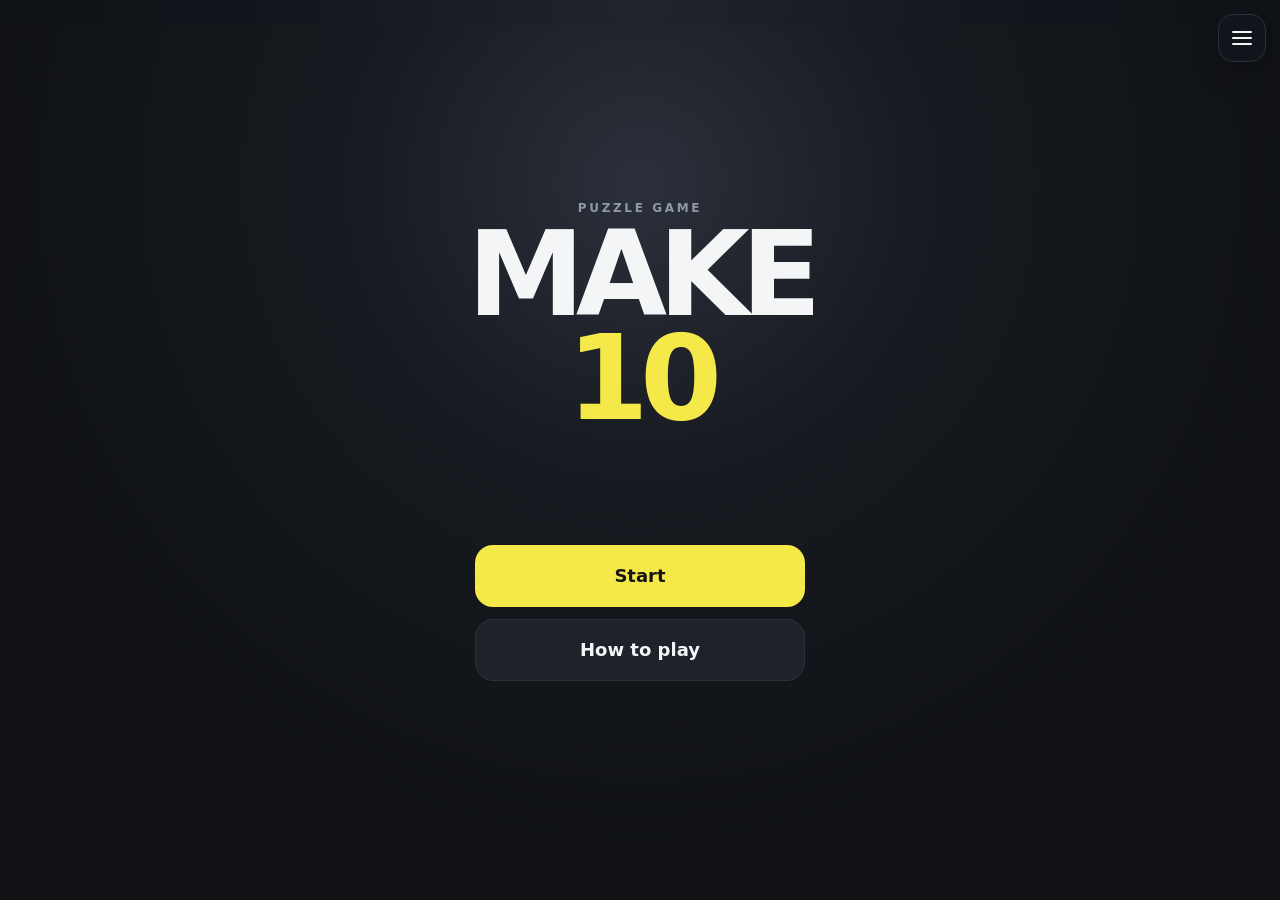
<file: index.html>
<!doctype html>
<html lang="ru">
<head>
  <meta charset="utf-8" />
  <meta name="viewport" content="width=device-width, initial-scale=1, viewport-fit=cover, user-scalable=no" />
  <meta name="theme-color" content="#0f1115" />
  <title>MAKE 10</title>

  <!-- Safe for local use; becomes active inside YouTube Playables. -->
  <script src="https://www.youtube.com/game_api/v1"></script>

  <link rel="stylesheet" href="style.css" />
</head>
<body>

  <button id="settingsBtn" class="settings-launcher" aria-label="Settings" title="Settings">
    <span class="burger-line"></span>
    <span class="burger-line"></span>
    <span class="burger-line"></span>
  </button>

  <div id="settingsOverlay" class="settings-overlay hidden" aria-hidden="true">
    <section class="settings-panel" role="dialog" aria-modal="true" aria-labelledby="settingsTitle">
      <div class="settings-head">
        <div>
          <div class="settings-eyebrow" data-i18n="settings_upper">SETTINGS</div>
          <h2 id="settingsTitle" data-i18n="settings">Settings</h2>
        </div>
        <button id="closeSettingsBtn" class="settings-close" aria-label="Close">×</button>
      </div>

      <div class="settings-group">
        <div class="settings-label" data-i18n="theme">Theme</div>
        <div class="segmented-control">
          <button class="theme-btn active" data-theme-choice="dark" data-i18n="dark">Dark</button>
          <button class="theme-btn" data-theme-choice="light" data-i18n="light">Light</button>
        </div>
      </div>

      <div class="settings-group">
        <div class="settings-row">
          <div class="settings-label" data-i18n="music_volume">Music volume</div>
          <strong id="musicVolumeValue">100%</strong>
        </div>
        <input
          id="musicVolumeSlider"
          class="volume-slider"
          type="range"
          min="0"
          max="100"
          step="1"
          value="100"
          aria-label="Music volume"
        >
      </div>

      <div class="settings-group">
        <div class="settings-label" data-i18n="language">Language</div>
        <div class="segmented-control language-control">
          <button class="lang-btn active" data-lang="en">EN</button>
          <button class="lang-btn" data-lang="fr">FR</button>
          <button class="lang-btn" data-lang="es">ES</button>
        </div>
      </div>
    </section>
  </div>


  <section id="mainMenu" class="main-menu">
    <div class="menu-inner">
      <div class="menu-title-wrap">
        <div class="menu-eyebrow" data-i18n="menu_eyebrow">PUZZLE GAME</div>
        <h1 class="menu-title">MAKE <span>10</span></h1>
      </div>

      <div class="menu-actions">
        <button id="startGameBtn" class="menu-start-btn" data-i18n="start">Start</button>
        <button id="howToPlayBtn" class="menu-how-btn" data-i18n="how_to_play">How to play</button>
      </div>
    </div>
  </section>

  <div id="howToPlayModal" class="how-modal hidden" role="dialog" aria-modal="true" aria-labelledby="howTitle">
    <div class="how-card">
      <button id="closeHowBtn" class="how-close" aria-label="Close">×</button>
      <div class="how-eyebrow" data-i18n="how_to_play_upper">HOW TO PLAY</div>
      <h2 id="howTitle" data-i18n="how_title">Make 10 from four digits</h2>
      <p data-i18n="how_intro">Use all 4 digits exactly once and build an expression equal to 10.</p>

      <div class="how-example">
        <span>2</span>
        <span>3</span>
        <span>4</span>
        <span>5</span>
        <strong>→</strong>
        <b>(5 − 3) × 4 + 2 = 10</b>
      </div>

      <ul>
        <li data-i18n-html="rule_ops">You can use <strong>+ − × ÷</strong> and parentheses.</li>
        <li data-i18n="rule_repeat">Operators can be used more than once.</li>
        <li data-i18n="rule_drag">Tap or drag digits and operators.</li>
        <li data-i18n="rule_reorder">You can reorder elements inside the expression.</li>
        <li data-i18n="rule_hints">You start with 2 hints and earn +1 after every 3 solved puzzles.</li>
      </ul>

      <button id="howStartBtn" class="menu-start-btn small" data-i18n="got_it_start">Got it, start</button>
    </div>
  </div>

  <div id="gameView" class="game-view hidden">
<main class="app">
    <header class="topbar">
      <div>
        <div class="eyebrow">PUZZLE</div>
        <h1>MAKE <span>10</span></h1>
      </div>

      <div class="top-actions">
        <button id="backToMenuBtn" class="back-menu-btn" aria-label="Back to main menu" data-i18n="menu">Menu</button>
        <button id="gameSoundBtn" class="back-menu-btn sound-mini-btn" aria-label="Toggle sound" title="Sound">🔊</button>

        <div class="stats">
        <div class="stat">
          <span class="stat-label" data-i18n="streak">STREAK</span>
          <strong id="streak">0</strong>
        </div>
        <div class="stat">
          <span class="stat-label" data-i18n="time">TIME</span>
          <strong id="timer">00:00</strong>
        </div>
        </div>
      </div>
    </header>

    <p class="rules" data-i18n="game_rule">Use all 4 digits exactly once.</p>

    <section class="number-section">
      <div class="label-row">
        <span data-i18n="digits">DIGITS</span>
      </div>

      <div id="numberRack" class="rack number-rack" aria-label="Digits">
      </div>
    </section>

    <section class="expression-section">
      <div class="label-row">
        <span data-i18n="expression">EXPRESSION</span>
        <button id="clearExpression" class="ghost-btn" data-i18n="clear">Clear</button>
      </div>

      <div id="expression" class="expression-dropzone" aria-label="Expression">
        <div id="placeholder" class="placeholder">
          <span data-i18n="drop_hint">Drag digits and operators here</span>
        </div>
        <div id="insertMarker" class="insert-marker" aria-hidden="true"></div>
      </div>

      <div class="result-line">
        <span id="resultText">= ?</span>
      </div>

      <div id="hintPanel" class="hint-panel">
        <button id="hintBtn" class="hint-main-btn">
          <span class="hint-main-left">
            <span class="hint-icon">💡</span>
            <span data-i18n="hint">Hint</span>
          </span>
          <span class="hint-count">×<strong id="hintCount">2</strong></span>
        </button>

        <div id="hintText" class="hint-text hidden" aria-live="polite"></div>
      </div>
    </section>

    <section class="operator-section">
      <div class="label-row">
        <span data-i18n="operators">OPERATORS</span>
        <span class="hint" data-i18n="operators_hint">can be used multiple times</span>
      </div>

      <div id="operatorRack" class="rack operator-rack">
        <button class="operator" data-token="+">+</button>
        <button class="operator" data-token="-">−</button>
        <button class="operator" data-token="*">×</button>
        <button class="operator" data-token="/">÷</button>
        <button class="operator bracket" data-token="(">(</button>
        <button class="operator bracket" data-token=")">)</button>
      </div>
    </section>

    <section class="actions">
      <button id="checkBtn" class="primary-btn" data-i18n="check">Check</button>
      <button id="undoBtn" class="secondary-btn"><span>↶ </span><span data-i18n="undo">Undo</span></button>
    </section>

    <div id="message" class="message" aria-live="polite"></div>

    <section id="winCard" class="win-card hidden">
      <div>
        <span class="win-kicker" data-i18n="correct_upper">CORRECT</span>
        <strong id="winTime">00:00</strong>
      </div>
      <button id="nextPuzzle" class="next-btn"><span data-i18n="next_puzzle">Next puzzle</span> →</button>
    </section>

    <footer>
      <span data-i18n="footer_hint">Drag elements or tap them. Drag a digit back up to return it.</span>
    </footer>
  </main>

  <div id="dragGhost" class="drag-ghost hidden" aria-hidden="true"></div>

  <script src="audio.js"></script>
  <script src="game.js"></script>
  </div>

</body>
</html>
</file>
<file: style.css>
* {
  box-sizing: border-box;
}

:root {
  --bg: #0f1115;
  --panel: #171a20;
  --panel-2: #1e222a;
  --panel-3: #252a34;
  --border: #2c323d;
  --text: #f4f5f7;
  --muted: #8f98a7;
  --accent: #f5e94a;
  --accent-ink: #151515;
  --danger: #ff6b6b;
  --good: #6ee7a8;
}

html, body {
  margin: 0;
  min-height: 100%;
  background:
    radial-gradient(circle at top, #20242d 0, #11141a 38%, var(--bg) 72%);
  color: var(--text);
  font-family: Inter, ui-sans-serif, system-ui, -apple-system, BlinkMacSystemFont, "Segoe UI", sans-serif;
}

body {
  min-height: 100svh;
  display: grid;
  place-items: center;
  padding: 20px;
  overflow-x: hidden;
}

button {
  font: inherit;
  -webkit-tap-highlight-color: transparent;
}

.app {
  width: min(720px, 100%);
  padding: 28px;
  border: 1px solid rgba(255,255,255,.08);
  border-radius: 30px;
  background: rgba(18, 21, 27, .9);
  backdrop-filter: blur(16px);
  box-shadow: 0 30px 80px rgba(0,0,0,.38);
}

.topbar {
  display: flex;
  justify-content: space-between;
  align-items: flex-start;
  gap: 18px;
}

.eyebrow {
  color: var(--muted);
  font-size: 12px;
  font-weight: 800;
  letter-spacing: .22em;
}

h1 {
  margin: 4px 0 0;
  font-size: clamp(42px, 9vw, 76px);
  line-height: .95;
  letter-spacing: -.06em;
}

h1 span {
  color: var(--accent);
}

.rules {
  margin: 12px 0 2px;
  color: var(--muted);
}

.stats {
  display: flex;
  gap: 10px;
}

.stat {
  min-width: 82px;
  padding: 10px 12px;
  text-align: center;
  border: 1px solid var(--border);
  border-radius: 15px;
  background: #14171d;
}

.stat-label {
  display: block;
  margin-bottom: 2px;
  color: var(--muted);
  font-size: 10px;
  font-weight: 800;
  letter-spacing: .12em;
}

.stat strong {
  font-variant-numeric: tabular-nums;
  font-size: 20px;
}

section {
  margin-top: 24px;
}

.label-row {
  display: flex;
  justify-content: space-between;
  align-items: center;
  gap: 12px;
  margin-bottom: 10px;
  color: var(--muted);
  font-size: 12px;
  font-weight: 800;
  letter-spacing: .11em;
}

.hint {
  font-size: 11px;
  letter-spacing: 0;
  font-weight: 600;
  text-transform: none;
}

.rack {
  display: grid;
  gap: 12px;
}

.number-rack {
  grid-template-columns: repeat(4, minmax(0, 1fr));
  padding: 6px;
  margin: -6px;
  border-radius: 22px;
  transition: background .15s ease, outline-color .15s ease;
}

.number-rack.return-target {
  outline: 2px dashed var(--accent);
  background: rgba(245,233,74,.06);
}

.number-slot {
  min-width: 0;
}

.number-tile,
.operator,
.expression-token {
  border: 1px solid var(--border);
  color: var(--text);
  background: var(--panel-2);
  cursor: grab;
  user-select: none;
  -webkit-user-select: none;
  touch-action: none;
}

.number-tile {
  width: 100%;
  aspect-ratio: 1.15 / 1;
  border-radius: 20px;
  font-size: clamp(34px, 8vw, 54px);
  font-weight: 800;
  transition:
    transform .18s ease,
    opacity .18s ease,
    border-color .18s ease,
    background .18s ease;
}

.number-tile:hover,
.operator:hover,
.expression-token:hover {
  border-color: #525b6c;
  transform: translateY(-2px);
}

.number-tile.used {
  opacity: .12;
  transform: scale(.92);
  pointer-events: none;
}

.number-tile.just-returned {
  animation: returnPop .32s ease;
}

@keyframes returnPop {
  0% { transform: scale(.7); opacity: .2; }
  70% { transform: scale(1.08); opacity: 1; }
  100% { transform: scale(1); }
}

.expression-dropzone {
  position: relative;
  min-height: 118px;
  padding: 18px;
  display: flex;
  align-items: center;
  align-content: center;
  flex-wrap: wrap;
  gap: 9px;
  border: 1px dashed #3a4250;
  border-radius: 22px;
  background: #111419;
  transition: border-color .15s ease, background .15s ease;
}

.expression-dropzone.drag-over {
  border-color: var(--accent);
  background: #171a18;
}

.expression-dropzone.solved {
  border-color: var(--good);
  background: rgba(110,231,168,.055);
}

.placeholder {
  width: 100%;
  text-align: center;
  color: #606a79;
  pointer-events: none;
}

.expression-token {
  position: relative;
  min-width: 54px;
  height: 60px;
  padding: 0 14px;
  display: grid;
  place-items: center;
  border-radius: 15px;
  font-size: 28px;
  font-weight: 800;
  transition:
    transform .16s ease,
    opacity .16s ease,
    border-color .16s ease,
    background .16s ease;
}

.expression-token.number {
  color: var(--accent);
}

.expression-token.selected {
  border-color: var(--accent);
}

.expression-token.drag-source {
  opacity: .22;
  transform: scale(.88);
}

.insert-marker {
  display: none;
  width: 4px;
  height: 56px;
  flex: 0 0 4px;
  border-radius: 999px;
  background: var(--accent);
  box-shadow: 0 0 18px rgba(245,233,74,.55);
}

.insert-marker.visible {
  display: block;
}

.result-line {
  min-height: 44px;
  display: flex;
  justify-content: flex-end;
  align-items: center;
  padding: 8px 4px 0;
  font-size: 26px;
  font-weight: 800;
}

.operator-rack {
  grid-template-columns: repeat(6, minmax(0, 1fr));
}

.operator {
  height: 62px;
  border-radius: 16px;
  font-size: 28px;
  font-weight: 800;
  transition: transform .16s ease, border-color .16s ease, background .16s ease;
}

.operator.bracket {
  color: var(--muted);
}

.actions {
  display: grid;
  grid-template-columns: 1fr auto;
  gap: 12px;
}

.primary-btn,
.secondary-btn,
.ghost-btn,
.next-btn {
  border: 0;
  cursor: pointer;
  font-weight: 800;
}

.primary-btn {
  min-height: 58px;
  padding: 0 22px;
  border-radius: 17px;
  color: var(--accent-ink);
  background: var(--accent);
  font-size: 17px;
}

.secondary-btn {
  min-height: 58px;
  padding: 0 20px;
  border-radius: 17px;
  color: var(--text);
  background: var(--panel-2);
}

.ghost-btn {
  padding: 6px 0;
  color: #d7dbe2;
  background: transparent;
  font-size: 12px;
}

.primary-btn:hover,
.secondary-btn:hover,
.next-btn:hover {
  filter: brightness(1.08);
}

.message {
  min-height: 24px;
  margin-top: 15px;
  text-align: center;
  font-weight: 700;
}

.message.good {
  color: var(--good);
}

.message.bad {
  color: var(--danger);
}

.win-card {
  margin-top: 12px;
  padding: 16px;
  display: flex;
  justify-content: space-between;
  align-items: center;
  gap: 14px;
  border: 1px solid rgba(110,231,168,.28);
  border-radius: 18px;
  background: rgba(110,231,168,.08);
  animation: winIn .28s ease;
}

.win-card.hidden {
  display: none;
}

.win-kicker {
  display: block;
  color: var(--good);
  font-size: 10px;
  font-weight: 900;
  letter-spacing: .14em;
}

#winTime {
  display: block;
  margin-top: 3px;
  font-size: 24px;
}

.next-btn {
  min-height: 48px;
  padding: 0 16px;
  border-radius: 14px;
  color: var(--accent-ink);
  background: var(--good);
}

@keyframes winIn {
  from { opacity: 0; transform: translateY(8px) scale(.98); }
  to { opacity: 1; transform: translateY(0) scale(1); }
}

footer {
  margin-top: 18px;
  color: #666f7c;
  text-align: center;
  font-size: 12px;
  line-height: 1.45;
}

.drag-ghost {
  position: fixed;
  z-index: 9999;
  left: 0;
  top: 0;
  min-width: 58px;
  height: 60px;
  padding: 0 14px;
  display: grid;
  place-items: center;
  border: 1px solid #5d6676;
  border-radius: 15px;
  color: var(--text);
  background: rgba(35,40,50,.95);
  font-size: 28px;
  font-weight: 800;
  pointer-events: none;
  transform: translate(-50%, -50%) rotate(2deg) scale(1.04);
  box-shadow: 0 15px 35px rgba(0,0,0,.35);
}

.drag-ghost.number {
  color: var(--accent);
}

.drag-ghost.hidden {
  display: none;
}

body.dragging-active {
  cursor: grabbing;
}

@media (max-width: 600px) {
  body {
    padding: 10px;
  }

  .app {
    padding: 20px 16px;
    border-radius: 22px;
  }

  .topbar {
    align-items: center;
  }

  .stats {
    gap: 6px;
  }

  .stat {
    min-width: 66px;
    padding: 8px 9px;
  }

  .stat strong {
    font-size: 17px;
  }

  .number-rack {
    gap: 8px;
  }

  .operator-rack {
    grid-template-columns: repeat(3, 1fr);
    gap: 8px;
  }

  .expression-token {
    min-width: 46px;
    height: 54px;
    padding: 0 11px;
    font-size: 24px;
  }

  .actions {
    grid-template-columns: 1fr;
  }

  .win-card {
    align-items: stretch;
    flex-direction: column;
  }

  .next-btn {
    width: 100%;
  }
}


/* ---------- Main menu ---------- */

.main-menu,
.how-modal,
.game-view {
  width: 100%;
}

.main-menu {
  position: fixed;
  inset: 0;
  z-index: 100;
  display: grid;
  place-items: center;
  padding: 24px;
  background:
    radial-gradient(circle at 50% 18%, #2b303b 0, #171a20 30%, #0f1115 72%);
}

.menu-inner {
  width: min(520px, 100%);
  min-height: min(680px, 86svh);
  display: flex;
  flex-direction: column;
  align-items: center;
  justify-content: center;
}

.menu-title-wrap {
  width: 100%;
  text-align: center;
  transform: translateY(-42px);
}

.menu-eyebrow {
  margin-bottom: 8px;
  color: var(--muted);
  font-size: 12px;
  font-weight: 900;
  letter-spacing: .22em;
}

.menu-title {
  margin: 0;
  font-size: clamp(64px, 16vw, 118px);
  line-height: .88;
  letter-spacing: -.075em;
}

.menu-title span {
  color: var(--accent);
}

.menu-actions {
  width: min(330px, 82vw);
  display: grid;
  gap: 12px;
  margin-top: 72px;
}

.menu-start-btn,
.menu-how-btn {
  min-height: 62px;
  border: 0;
  border-radius: 18px;
  cursor: pointer;
  font-size: 18px;
  font-weight: 900;
  transition: transform .16s ease, filter .16s ease, border-color .16s ease;
}

.menu-start-btn {
  color: var(--accent-ink);
  background: var(--accent);
}

.menu-how-btn {
  color: var(--text);
  border: 1px solid var(--border);
  background: var(--panel-2);
}

.menu-start-btn:hover,
.menu-how-btn:hover {
  transform: translateY(-2px);
  filter: brightness(1.06);
}

.menu-start-btn:active,
.menu-how-btn:active {
  transform: translateY(0) scale(.985);
}

.menu-start-btn.small {
  width: 100%;
  min-height: 54px;
  margin-top: 8px;
  font-size: 16px;
}

.game-view.hidden,
.main-menu.hidden,
.how-modal.hidden {
  display: none;
}

.game-view {
  min-height: 100svh;
}

.how-modal {
  position: fixed;
  inset: 0;
  z-index: 200;
  display: grid;
  place-items: center;
  padding: 20px;
  background: rgba(4, 6, 9, .72);
  backdrop-filter: blur(10px);
}

.how-card {
  position: relative;
  width: min(520px, 100%);
  padding: 28px;
  border: 1px solid rgba(255,255,255,.1);
  border-radius: 24px;
  background: #171a20;
  box-shadow: 0 30px 80px rgba(0,0,0,.45);
}

.how-close {
  position: absolute;
  top: 12px;
  right: 14px;
  width: 38px;
  height: 38px;
  border: 0;
  border-radius: 50%;
  color: var(--text);
  background: transparent;
  cursor: pointer;
  font-size: 28px;
  line-height: 1;
}

.how-close:hover {
  background: rgba(255,255,255,.06);
}

.how-eyebrow {
  color: var(--accent);
  font-size: 11px;
  font-weight: 900;
  letter-spacing: .16em;
}

.how-card h2 {
  margin: 7px 40px 10px 0;
  font-size: clamp(26px, 6vw, 38px);
  line-height: 1.02;
  letter-spacing: -.035em;
}

.how-card p,
.how-card li {
  color: #b6bdc8;
  line-height: 1.5;
}

.how-card ul {
  padding-left: 20px;
  margin: 18px 0;
}

.how-example {
  margin: 18px 0;
  padding: 14px;
  display: flex;
  flex-wrap: wrap;
  align-items: center;
  gap: 8px;
  border: 1px solid var(--border);
  border-radius: 16px;
  background: #111419;
}

.how-example > span {
  width: 34px;
  height: 34px;
  display: grid;
  place-items: center;
  border-radius: 9px;
  color: var(--accent);
  background: var(--panel-2);
  font-weight: 900;
}

.how-example > strong {
  color: var(--muted);
  margin: 0 2px;
}

.how-example > b {
  font-size: 14px;
}

@media (max-width: 600px) {
  .menu-inner {
    min-height: 78svh;
  }

  .menu-title-wrap {
    transform: translateY(-28px);
  }

  .menu-actions {
    margin-top: 54px;
  }

  .how-card {
    padding: 24px 20px;
  }
}


/* ---------- v4: centered game view + menu button ---------- */

/*
  gameView занимает весь экран, поэтому саму карточку .app
  нужно центрировать уже внутри gameView.
*/
.game-view:not(.hidden) {
  min-height: 100svh;
  width: 100%;
  display: grid;
  place-items: center;
  padding: 20px;
}

.game-view .app {
  margin: auto;
}

.top-actions {
  display: flex;
  align-items: flex-start;
  gap: 10px;
}

.back-menu-btn {
  min-height: 44px;
  padding: 0 15px;
  border: 1px solid var(--border);
  border-radius: 14px;
  color: var(--text);
  background: #14171d;
  cursor: pointer;
  font-size: 13px;
  font-weight: 800;
  transition: transform .16s ease, border-color .16s ease, background .16s ease;
}

.back-menu-btn:hover {
  border-color: #515a69;
  background: var(--panel-2);
  transform: translateY(-1px);
}

.back-menu-btn:active {
  transform: scale(.98);
}

@media (max-width: 600px) {
  .game-view:not(.hidden) {
    padding: 10px;
  }

  .top-actions {
    gap: 6px;
  }

  .back-menu-btn {
    min-height: 40px;
    padding: 0 10px;
    font-size: 12px;
  }
}


/* ---------- v5: language switcher ---------- */

.language-switcher {
  position: absolute;
  top: max(22px, env(safe-area-inset-top));
  right: max(24px, env(safe-area-inset-right));
  z-index: 4;
  display: flex;
  gap: 5px;
  padding: 5px;
  border: 1px solid rgba(255,255,255,.08);
  border-radius: 14px;
  background: rgba(20,23,29,.72);
  backdrop-filter: blur(10px);
}

.lang-btn {
  min-width: 42px;
  height: 34px;
  padding: 0 9px;
  border: 0;
  border-radius: 10px;
  color: var(--muted);
  background: transparent;
  cursor: pointer;
  font-size: 11px;
  font-weight: 900;
  letter-spacing: .08em;
  transition: color .15s ease, background .15s ease, transform .15s ease;
}

.lang-btn:hover {
  color: var(--text);
}

.lang-btn.active {
  color: var(--accent-ink);
  background: var(--accent);
}

.lang-btn:active {
  transform: scale(.96);
}

@media (max-width: 600px) {
  .language-switcher {
    top: max(14px, env(safe-area-inset-top));
    right: max(14px, env(safe-area-inset-right));
  }

  .lang-btn {
    min-width: 38px;
    height: 32px;
    padding: 0 7px;
  }
}


/* ---------- v7: audio controls ---------- */

.menu-top-controls {
  position: absolute;
  top: max(22px, env(safe-area-inset-top));
  right: max(24px, env(safe-area-inset-right));
  z-index: 5;
  display: flex;
  align-items: center;
  gap: 8px;
}

.menu-top-controls .language-switcher {
  position: static;
}

.sound-btn {
  width: 46px;
  height: 46px;
  border: 1px solid rgba(255,255,255,.08);
  border-radius: 14px;
  color: var(--text);
  background: rgba(20,23,29,.72);
  backdrop-filter: blur(10px);
  cursor: pointer;
  font-size: 20px;
  transition: transform .15s ease, background .15s ease;
}

.sound-btn:hover,
.sound-mini-btn:hover {
  background: var(--panel-2);
}

.sound-btn:active,
.sound-mini-btn:active {
  transform: scale(.95);
}

.sound-mini-btn {
  width: 44px;
  padding: 0;
  font-size: 17px;
}

@media (max-width: 600px) {
  .menu-top-controls {
    top: max(14px, env(safe-area-inset-top));
    right: max(14px, env(safe-area-inset-right));
    gap: 6px;
  }

  .sound-btn {
    width: 42px;
    height: 42px;
  }
}


/* ---------- v8: equal in-game control buttons ---------- */

.game-view .top-actions > .back-menu-btn {
  width: 84px;
  min-width: 84px;
  height: 56px;
  min-height: 56px;
  padding: 0;
  display: grid;
  place-items: center;
  border-radius: 16px;
}

.game-view .top-actions > .sound-mini-btn {
  width: 84px;
  min-width: 84px;
  height: 56px;
  min-height: 56px;
  padding: 0;
  font-size: 18px;
}

@media (max-width: 600px) {
  .game-view .top-actions > .back-menu-btn,
  .game-view .top-actions > .sound-mini-btn {
    width: 68px;
    min-width: 68px;
    height: 48px;
    min-height: 48px;
    border-radius: 14px;
  }
}


/* ---------- v9: hints ---------- */

.hint-btn {
  min-height: 34px;
  padding: 5px 10px;
  display: inline-flex;
  align-items: center;
  gap: 6px;
  border: 1px solid rgba(245,233,74,.22);
  border-radius: 11px;
  color: var(--text);
  background: rgba(245,233,74,.07);
  cursor: pointer;
  font-size: 12px;
  font-weight: 850;
  letter-spacing: 0;
  transition:
    transform .15s ease,
    background .15s ease,
    border-color .15s ease,
    opacity .15s ease;
}

.hint-btn:hover:not(:disabled) {
  border-color: rgba(245,233,74,.5);
  background: rgba(245,233,74,.12);
  transform: translateY(-1px);
}

.hint-btn:active:not(:disabled) {
  transform: scale(.97);
}

.hint-btn:disabled {
  opacity: .38;
  cursor: default;
}

.hint-icon {
  font-size: 15px;
}

.hint-count {
  color: var(--accent);
  font-variant-numeric: tabular-nums;
}

.hint-count strong {
  font-weight: 900;
}


/* ---------- v10: prominent hint panel below expression ---------- */

.hint-panel {
  margin-top: 10px;
  border: 1px solid rgba(245,233,74,.28);
  border-radius: 17px;
  overflow: hidden;
  background:
    linear-gradient(
      135deg,
      rgba(245,233,74,.10),
      rgba(245,233,74,.035)
    );
  box-shadow: 0 0 0 rgba(245,233,74,0);
  transition:
    border-color .18s ease,
    box-shadow .18s ease,
    background .18s ease;
}

.hint-panel:hover {
  border-color: rgba(245,233,74,.48);
  box-shadow: 0 0 24px rgba(245,233,74,.07);
}

.hint-panel.has-hint {
  border-color: rgba(245,233,74,.62);
  background:
    linear-gradient(
      135deg,
      rgba(245,233,74,.16),
      rgba(245,233,74,.055)
    );
  box-shadow:
    0 0 0 1px rgba(245,233,74,.06),
    0 0 30px rgba(245,233,74,.09);
}

.hint-main-btn {
  width: 100%;
  min-height: 56px;
  padding: 0 15px;
  display: flex;
  align-items: center;
  justify-content: space-between;
  gap: 12px;
  border: 0;
  color: var(--text);
  background: transparent;
  cursor: pointer;
  font-size: 14px;
  font-weight: 900;
  text-align: left;
}

.hint-main-btn:hover:not(:disabled) {
  background: rgba(245,233,74,.055);
}

.hint-main-btn:active:not(:disabled) {
  background: rgba(245,233,74,.09);
}

.hint-main-btn:disabled {
  cursor: default;
  opacity: .44;
}

.hint-main-left {
  display: inline-flex;
  align-items: center;
  gap: 9px;
}

.hint-main-btn .hint-icon {
  font-size: 19px;
  filter: drop-shadow(0 0 8px rgba(245,233,74,.35));
}

.hint-main-btn .hint-count {
  min-width: 42px;
  padding: 5px 9px;
  border-radius: 10px;
  color: var(--accent-ink);
  background: var(--accent);
  text-align: center;
  font-size: 12px;
  font-variant-numeric: tabular-nums;
}

.hint-text {
  margin: 0 12px 12px;
  padding: 13px 14px;
  border: 1px solid rgba(245,233,74,.23);
  border-radius: 12px;
  color: #f7f2b7;
  background: rgba(245,233,74,.07);
  font-size: 14px;
  font-weight: 750;
  line-height: 1.4;
  animation: hintReveal .24s ease;
}

.hint-text.hidden {
  display: none;
}

@keyframes hintReveal {
  from {
    opacity: 0;
    transform: translateY(-5px);
  }

  to {
    opacity: 1;
    transform: translateY(0);
  }
}

/* Old compact hint button is no longer used. */
.hint-btn {
  display: none;
}

@media (max-width: 600px) {
  .hint-main-btn {
    min-height: 54px;
  }

  .hint-text {
    font-size: 13px;
  }
}


/* ---------- v11: mobile vertical scrolling fix ---------- */

@media (max-width: 700px) {
  html {
    min-height: 100%;
    height: auto;
    overflow-x: hidden;
    overflow-y: auto;
  }

  body {
    min-height: 100svh;
    height: auto;
    display: block;
    overflow-x: hidden;
    overflow-y: auto;
    padding: 0;
  }

  .game-view:not(.hidden) {
    width: 100%;
    min-height: 100svh;
    display: block;
    padding:
      max(10px, env(safe-area-inset-top))
      10px
      max(20px, env(safe-area-inset-bottom));
    overflow: visible;
  }

  .game-view .app {
    width: min(100%, 720px);
    margin: 0 auto;
  }
}

@media (max-height: 620px) and (pointer: coarse) {
  html,
  body {
    height: auto;
    min-height: 100%;
    overflow-y: auto;
  }

  body {
    display: block;
  }

  .game-view:not(.hidden) {
    min-height: 100svh;
    display: block;
    padding:
      max(8px, env(safe-area-inset-top))
      10px
      max(20px, env(safe-area-inset-bottom));
    overflow: visible;
  }

  .game-view .app {
    margin: 0 auto;
  }
}


/* ---------- v12: iPhone header + Safari bottom scroll fix ---------- */

@media (max-width: 700px) {
  /*
    Put the game title and the controls on separate rows.
    This prevents Menu / Sound / Streak / Time from overflowing horizontally.
  */
  .game-view .topbar {
    width: 100%;
    display: flex;
    flex-direction: column;
    align-items: stretch;
    gap: 16px;
  }

  .game-view .topbar > div:first-child {
    width: 100%;
    min-width: 0;
  }

  .game-view .topbar h1 {
    width: 100%;
    margin-top: 4px;
    font-size: clamp(52px, 16vw, 72px);
    line-height: .88;
    white-space: nowrap;
  }

  /*
    Second row: all four controls stay inside the card.
  */
  .game-view .top-actions {
    width: 100%;
    min-width: 0;
    display: grid;
    grid-template-columns:
      minmax(58px, .9fr)
      minmax(58px, .9fr)
      minmax(64px, 1fr)
      minmax(72px, 1.12fr);
    gap: 7px;
    align-items: stretch;
  }

  .game-view .top-actions > .back-menu-btn,
  .game-view .top-actions > .sound-mini-btn {
    width: 100%;
    min-width: 0;
    height: 52px;
    min-height: 52px;
    padding: 0 5px;
    border-radius: 14px;
  }

  .game-view .top-actions .stats {
    display: contents;
  }

  .game-view .top-actions .stat {
    width: 100%;
    min-width: 0;
    min-height: 52px;
    padding: 6px 4px;
    display: grid;
    place-content: center;
    border-radius: 14px;
  }

  .game-view .top-actions .stat-label {
    font-size: 9px;
    letter-spacing: .09em;
  }

  .game-view .top-actions .stat strong {
    font-size: 17px;
    line-height: 1.1;
  }

  /*
    iOS Safari's bottom toolbar can visually cover part of the document.
    Give the page enough real content space below the card so the user
    can scroll every control fully above the browser chrome.
  */
  html,
  body {
    width: 100%;
    max-width: 100%;
    overflow-x: hidden !important;
    overflow-y: auto !important;
    -webkit-overflow-scrolling: touch;
  }

  body {
    padding-bottom: 0 !important;
  }

  .game-view:not(.hidden) {
    box-sizing: border-box;
    min-height: 100dvh;
    height: auto;
    overflow: visible !important;
    padding:
      max(10px, env(safe-area-inset-top))
      10px
      calc(150px + env(safe-area-inset-bottom)) !important;
  }

  .game-view .app {
    box-sizing: border-box;
    width: 100%;
    max-width: 720px;
    margin: 0 auto;
    overflow: visible;
  }
}

/* Slightly tighter for very narrow phones. */
@media (max-width: 390px) {
  .game-view .top-actions {
    grid-template-columns:
      minmax(54px, .9fr)
      minmax(54px, .9fr)
      minmax(60px, 1fr)
      minmax(68px, 1.1fr);
    gap: 5px;
  }

  .game-view .top-actions > .back-menu-btn,
  .game-view .top-actions > .sound-mini-btn,
  .game-view .top-actions .stat {
    height: 50px;
    min-height: 50px;
  }

  .game-view .top-actions > .back-menu-btn {
    font-size: 11px;
  }

  .game-view .top-actions > .sound-mini-btn {
    font-size: 16px;
  }

  .game-view .top-actions .stat strong {
    font-size: 16px;
  }

  .game-view .app {
    padding-left: 14px;
    padding-right: 14px;
  }
}


/* ---------- v13: real iOS Safari scroll container ---------- */

@media (max-width: 700px), (pointer: coarse) and (max-height: 900px) {
  /*
    iOS Safari can be inconsistent when body/document is the scrolling
    element while the browser chrome changes height. Instead, gameView
    becomes the dedicated full-screen scroller.
  */
  html,
  body {
    width: 100%;
    height: 100%;
    min-height: 100%;
    margin: 0;
    overflow: hidden !important;
  }

  body {
    display: block !important;
    padding: 0 !important;
  }

  .game-view:not(.hidden) {
    position: fixed;
    inset: 0;
    z-index: 10;

    width: 100%;
    height: 100%;
    min-height: 0;

    display: block;
    overflow-x: hidden !important;
    overflow-y: scroll !important;

    -webkit-overflow-scrolling: touch;
    overscroll-behavior-y: contain;

    padding:
      max(10px, env(safe-area-inset-top))
      10px
      calc(190px + env(safe-area-inset-bottom)) !important;

    touch-action: pan-y;
  }

  .game-view .app {
    position: relative;
    width: 100%;
    max-width: 720px;
    height: auto;
    min-height: max-content;
    margin: 0 auto;
    overflow: visible;
  }

  /*
    Safari must have a real block after the card, not only viewport padding,
    so there is always enough scroll range to move the bottom controls above
    the browser toolbar.
  */
  .game-view:not(.hidden)::after {
    content: "";
    display: block;
    width: 1px;
    height: 120px;
    flex: none;
  }

  /*
    Empty areas of the game must explicitly permit vertical panning.
  */
  .app,
  .number-section,
  .expression-section,
  .operator-section,
  .actions,
  .expression-dropzone,
  .hint-panel,
  .rack,
  .label-row {
    touch-action: pan-y;
  }
}

/*
  The draggable controls previously used touch-action:none.
  On iOS that can swallow the page swipe whenever the gesture starts on a
  digit/operator, which occupies a large part of the screen.
  Taps still work exactly as before; vertical swipes can now scroll.
*/
@media (pointer: coarse) {
  .number-tile,
  .operator,
  .expression-token {
    touch-action: pan-y;
  }
}


/* ---------- v14: scrollable How To Play modal on phones ---------- */

.how-modal {
  overflow-x: hidden;
  overflow-y: auto;
  -webkit-overflow-scrolling: touch;
  overscroll-behavior-y: contain;
}

.how-card {
  max-height: calc(100dvh - 40px);
  overflow-x: hidden;
  overflow-y: auto;
  -webkit-overflow-scrolling: touch;
  overscroll-behavior-y: contain;
}

/*
  On phones translated text can be taller.
  The card is more compact and can always scroll to the bottom button.
*/
@media (max-width: 700px) {
  .how-modal {
    display: flex;
    align-items: flex-start;
    justify-content: center;
    padding:
      max(14px, env(safe-area-inset-top))
      12px
      calc(24px + env(safe-area-inset-bottom));
    touch-action: pan-y;
  }

  .how-card {
    width: min(100%, 520px);
    max-height: calc(100dvh - 52px - env(safe-area-inset-bottom));
    margin: 0 auto;
    padding: 21px 18px 18px;
    border-radius: 20px;
    touch-action: pan-y;
  }

  .how-card h2 {
    margin-top: 6px;
    margin-bottom: 8px;
    font-size: clamp(24px, 7vw, 32px);
    line-height: 1.05;
  }

  .how-card p,
  .how-card li {
    font-size: 14px;
    line-height: 1.42;
  }

  .how-card ul {
    margin: 13px 0;
    padding-left: 19px;
  }

  .how-card li + li {
    margin-top: 4px;
  }

  .how-example {
    margin: 13px 0;
    padding: 11px;
    gap: 6px;
  }

  .how-example > span {
    width: 31px;
    height: 31px;
  }

  .how-example > b {
    font-size: 12px;
  }

  .how-card .menu-start-btn.small {
    min-height: 50px;
    margin-top: 6px;
  }
}

/* Extra compact layout for short phone screens / landscape. */
@media (max-height: 700px) and (pointer: coarse) {
  .how-modal {
    padding-top: max(8px, env(safe-area-inset-top));
    padding-bottom: calc(16px + env(safe-area-inset-bottom));
  }

  .how-card {
    max-height: calc(100dvh - 32px - env(safe-area-inset-bottom));
    padding: 18px 16px 16px;
  }

  .how-card h2 {
    font-size: 25px;
  }

  .how-card p,
  .how-card li {
    font-size: 13px;
    line-height: 1.36;
  }

  .how-example {
    margin: 10px 0;
  }
}


/* ---------- v15: touch drag vs scroll gesture ---------- */

@media (pointer: coarse) {
  .number-tile,
  .operator,
  .expression-token {
    touch-action: none !important;
    -webkit-user-select: none;
    user-select: none;
  }

  .game-view.drag-scroll-locked {
    overflow-y: hidden !important;
    overscroll-behavior: none;
  }

  .number-tile:active,
  .operator:active,
  .expression-token:active {
    transform: scale(.98);
  }
}


/* ---------- v16: burger settings ---------- */

.settings-launcher {
  position: fixed;
  top: max(14px, env(safe-area-inset-top));
  right: max(14px, env(safe-area-inset-right));
  z-index: 450;

  width: 48px;
  height: 48px;
  padding: 0;

  display: grid;
  place-content: center;
  gap: 4px;

  border: 1px solid var(--border);
  border-radius: 15px;
  color: var(--text);
  background: rgba(20,23,29,.90);
  backdrop-filter: blur(12px);
  cursor: pointer;

  box-shadow: 0 10px 30px rgba(0,0,0,.20);
  transition: transform .15s ease, background .15s ease, border-color .15s ease;
}

.settings-launcher:hover {
  border-color: #596273;
  background: var(--panel-2);
}

.settings-launcher:active {
  transform: scale(.95);
}

.burger-line {
  width: 20px;
  height: 2px;
  border-radius: 999px;
  background: currentColor;
}

.settings-overlay {
  position: fixed;
  inset: 0;
  z-index: 500;

  display: flex;
  align-items: flex-start;
  justify-content: flex-end;

  padding:
    max(72px, calc(env(safe-area-inset-top) + 58px))
    max(14px, env(safe-area-inset-right))
    max(18px, env(safe-area-inset-bottom))
    14px;

  background: rgba(4,6,9,.50);
  backdrop-filter: blur(8px);
}

.settings-overlay.hidden {
  display: none;
}

.settings-panel {
  width: min(360px, calc(100vw - 28px));
  max-height: calc(100dvh - 96px);
  overflow-y: auto;
  -webkit-overflow-scrolling: touch;

  padding: 20px;

  border: 1px solid rgba(255,255,255,.09);
  border-radius: 22px;

  color: var(--text);
  background: var(--panel);

  box-shadow: 0 26px 70px rgba(0,0,0,.34);
}

.settings-head {
  display: flex;
  align-items: flex-start;
  justify-content: space-between;
  gap: 18px;
  margin-bottom: 20px;
}

.settings-eyebrow {
  color: var(--accent);
  font-size: 10px;
  font-weight: 900;
  letter-spacing: .15em;
}

.settings-head h2 {
  margin: 4px 0 0;
  font-size: 29px;
  line-height: 1;
  letter-spacing: -.04em;
}

.settings-close {
  width: 38px;
  height: 38px;
  padding: 0;
  border: 0;
  border-radius: 50%;
  color: var(--text);
  background: transparent;
  cursor: pointer;
  font-size: 28px;
  line-height: 1;
}

.settings-close:hover {
  background: rgba(127,127,127,.10);
}

.settings-group {
  padding: 16px 0;
  border-top: 1px solid var(--border);
}

.settings-label {
  margin-bottom: 10px;
  color: var(--muted);
  font-size: 11px;
  font-weight: 900;
  letter-spacing: .08em;
  text-transform: uppercase;
}

.settings-row {
  display: flex;
  align-items: center;
  justify-content: space-between;
  gap: 14px;
}

.settings-row .settings-label {
  margin-bottom: 0;
}

#musicVolumeValue {
  color: var(--accent);
  font-size: 13px;
  font-variant-numeric: tabular-nums;
}

.segmented-control {
  display: grid;
  grid-template-columns: repeat(2, minmax(0, 1fr));
  gap: 7px;
}

.segmented-control.language-control {
  grid-template-columns: repeat(3, minmax(0, 1fr));
}

.theme-btn,
.settings-panel .lang-btn {
  min-height: 44px;
  padding: 0 12px;

  border: 1px solid var(--border);
  border-radius: 13px;

  color: var(--text);
  background: var(--panel-2);
  cursor: pointer;
  font-size: 12px;
  font-weight: 900;

  transition:
    transform .14s ease,
    border-color .14s ease,
    background .14s ease;
}

.theme-btn:hover,
.settings-panel .lang-btn:hover {
  border-color: #596273;
}

.theme-btn.active,
.settings-panel .lang-btn.active {
  color: var(--accent-ink);
  border-color: var(--accent);
  background: var(--accent);
}

.theme-btn:active,
.settings-panel .lang-btn:active {
  transform: scale(.97);
}

.volume-slider {
  width: 100%;
  margin-top: 13px;
  cursor: pointer;
  accent-color: var(--accent);
}

/* ---------- Light theme ---------- */

html[data-theme="light"] {
  --bg: #f3f4f6;
  --panel: #ffffff;
  --panel-2: #eef1f5;
  --panel-3: #e7ebf1;
  --border: #cfd5de;
  --text: #17191d;
  --muted: #6f7783;
  --accent: #e4d600;
  --accent-ink: #141414;
  --danger: #c84242;
  --good: #238f5d;
}

html[data-theme="light"] body {
  background:
    radial-gradient(circle at top, #ffffff 0, #f3f5f8 42%, #e9edf2 100%);
}

html[data-theme="light"] .app {
  border-color: #d8dde5;
  background: rgba(255,255,255,.97);
  box-shadow: 0 30px 80px rgba(50,60,75,.12);
}

html[data-theme="light"] .main-menu {
  background:
    radial-gradient(circle at 50% 18%, #ffffff 0, #f2f4f7 42%, #e8ebf0 100%);
}

html[data-theme="light"] .stat,
html[data-theme="light"] .back-menu-btn,
html[data-theme="light"] .settings-launcher {
  background: rgba(255,255,255,.92);
}

html[data-theme="light"] .expression-dropzone {
  background: #f7f8fa;
}

html[data-theme="light"] .placeholder {
  color: #9aa2ad;
}

html[data-theme="light"] .how-card {
  background: #ffffff;
  box-shadow: 0 30px 80px rgba(50,60,75,.18);
}

html[data-theme="light"] .how-example {
  background: #f7f8fa;
}

html[data-theme="light"] .hint-panel {
  background:
    linear-gradient(
      135deg,
      rgba(228,214,0,.13),
      rgba(228,214,0,.045)
    );
}

html[data-theme="light"] .hint-text {
  color: #5d5700;
  background: rgba(228,214,0,.10);
}

html[data-theme="light"] .settings-overlay {
  background: rgba(235,238,243,.66);
}

html[data-theme="light"] .settings-panel {
  border-color: #d8dde5;
  box-shadow: 0 26px 70px rgba(50,60,75,.18);
}

@media (max-width: 700px) {
  .settings-launcher {
    width: 44px;
    height: 44px;
    border-radius: 14px;
  }

  .settings-overlay {
    padding-top: max(66px, calc(env(safe-area-inset-top) + 54px));
  }

  .settings-panel {
    width: 100%;
    max-height: calc(100dvh - 86px);
    padding: 18px;
  }
}
</file>
